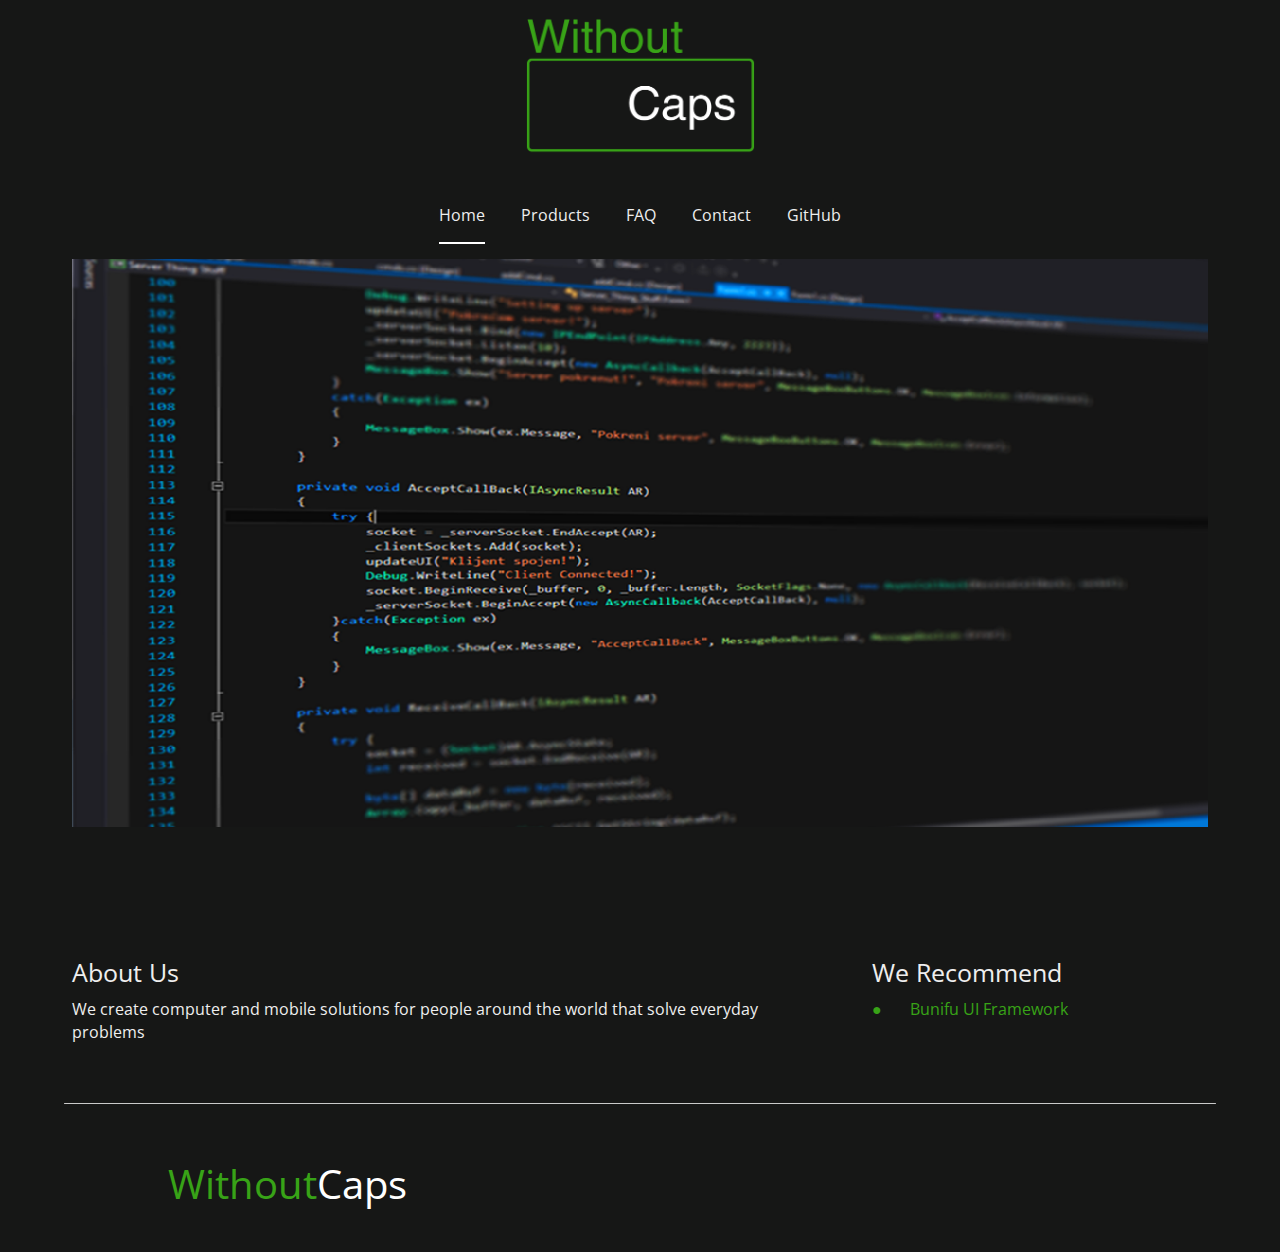
<file: index.html>
<!DOCTYPE html>
<html>

<head>
    <title>WithoutCaps</title>
    <meta charset="utf-8" />
    <meta name="viewport" content="user-scalable=no, initial-scale=1, maximum-scale=1, minimum-scale=1, width=device-width" />
    <link href="https://fonts.googleapis.com/css?family=Open+Sans+Condensed:300|Open+Sans:300" rel="stylesheet" />
    <link rel="stylesheet" type="text/css" href="style/foundation.min.css" />
    <link rel="stylesheet" type="text/css" href="style/style.css" />

    <meta name="description" content="We are - WithoutCaps and our main objective is to learn and share the fruits of our knowledge to solve everyday problems.">
    <meta name="keywords" content="WithoutCaps, Without Caps, Android, LimitlessUI, System monitor, Lessons scheduler, Download, rogramming">

    <link rel="apple-touch-icon" sizes="180x180" href="/res/apple-touch-icon.png">
    <link rel="icon" type="image/png" href="/res/favicon-32x32.png" sizes="32x32">
    <link rel="icon" type="image/png" href="/res/favicon-16x16.png" sizes="16x16">
    <link rel="manifest" href="/res/manifest.json">
    <link rel="mask-icon" href="/res/safari-pinned-tab.svg" color="#5bbad5">
    <link rel="shortcut icon" href="/res/favicon.ico">
    <meta name="msapplication-config" content="/res/browserconfig.xml">
    <meta name="theme-color" content="#ffffff">
</head>

<body location="Home">

    <div class="row header-logo-container">
        <img class="header-logo" alt="WithoutCaps-Logo" src="res/logo.png" />
    </div>
    <nav>
        <a href="javascript:void(0)" class="nav-link">Home</a>
        <a href="pages/products" class="nav-link">Products</a>
        <a href="pages/faq" class="nav-link">FAQ</a>
        <a href="pages/contact" class="nav-link">Contact</a>
        <a href="https://github.com/WithoutCaps" class="nav-link">GitHub</a>
    </nav>
    <div class="row">
        <div class="header-image">
            <!-- Image Slider -->
            <div id="jssor_1" style="position:relative;margin:0 auto;top:0px;left:0px;width:600px;height:300px;overflow:hidden;visibility:hidden;">
                <div data-u="slides" style="cursor:default;position:relative;top:0px;left:0px;width:600px;height:300px;overflow:hidden;">
                    <div>
                        <img data-u="image" alt="WithoutCaps-Code" src="res/header-image-1.png" />
                    </div>
                    <div>
                        <img data-u="image" alt="WithoutCaps-MaterialDesign" src="res/header-image-2.jpg" />
                    </div>

                </div>
            </div>
        </div>
    </div>
    <div class="row bottom">
        <div class="large-8 columns about-us">
            <h4>About Us</h4>
            <h6>We create computer and mobile solutions for people around the world that solve everyday problems</h6>
        </div>
        <div class="large-4 columns we-recommend">
            <h4>We Recommend</h4>
            <h6>
				&#9679 <a href="https://devtools.bunifu.co.ke/" target="_blank">&nbsp; Bunifu UI Framework</a>
				
			</h6>
        </div>
    </div>
    <hr class="seperator" noshade>
    <div class="row">
        <div class="footer">
            <h2 class="footer-logo">
				<span class="green">Without</span>Caps
			</h2>
        </div>
    </div>
    <script type="text/javascript" src="https://ajax.googleapis.com/ajax/libs/jquery/3.1.0/jquery.min.js"></script>
    <script type="text/javascript" src="js/jssor.min.js"></script>
    <script type="text/javascript" src="js/slider.js"></script>
    <script type="text/javascript">
        jssor_1_slider_init();

    </script>

    <!-- Underlines the currently active page -->
    <script>
        var link = $('.nav-link');
        link.each(function() {
            if ($("body").attr('location') == $(this).html()) {
                $(this).css("border-bottom", "2px solid white");
            }
        });

    </script>
    <script>
        (function(i, s, o, g, r, a, m) {
            i['GoogleAnalyticsObject'] = r;
            i[r] = i[r] || function() {
                (i[r].q = i[r].q || []).push(arguments)
            }, i[r].l = 1 * new Date();
            a = s.createElement(o), m = s.getElementsByTagName(o)[0];
            a.async = 1;
            a.src = g;
            m.parentNode.insertBefore(a, m)
        })(window, document, 'script', 'https://www.google-analytics.com/analytics.js', 'ga');
        ga('create', 'UA-83693924-1', 'auto');
        ga('send', 'pageview');

    </script>
</body>

</html>
</file>
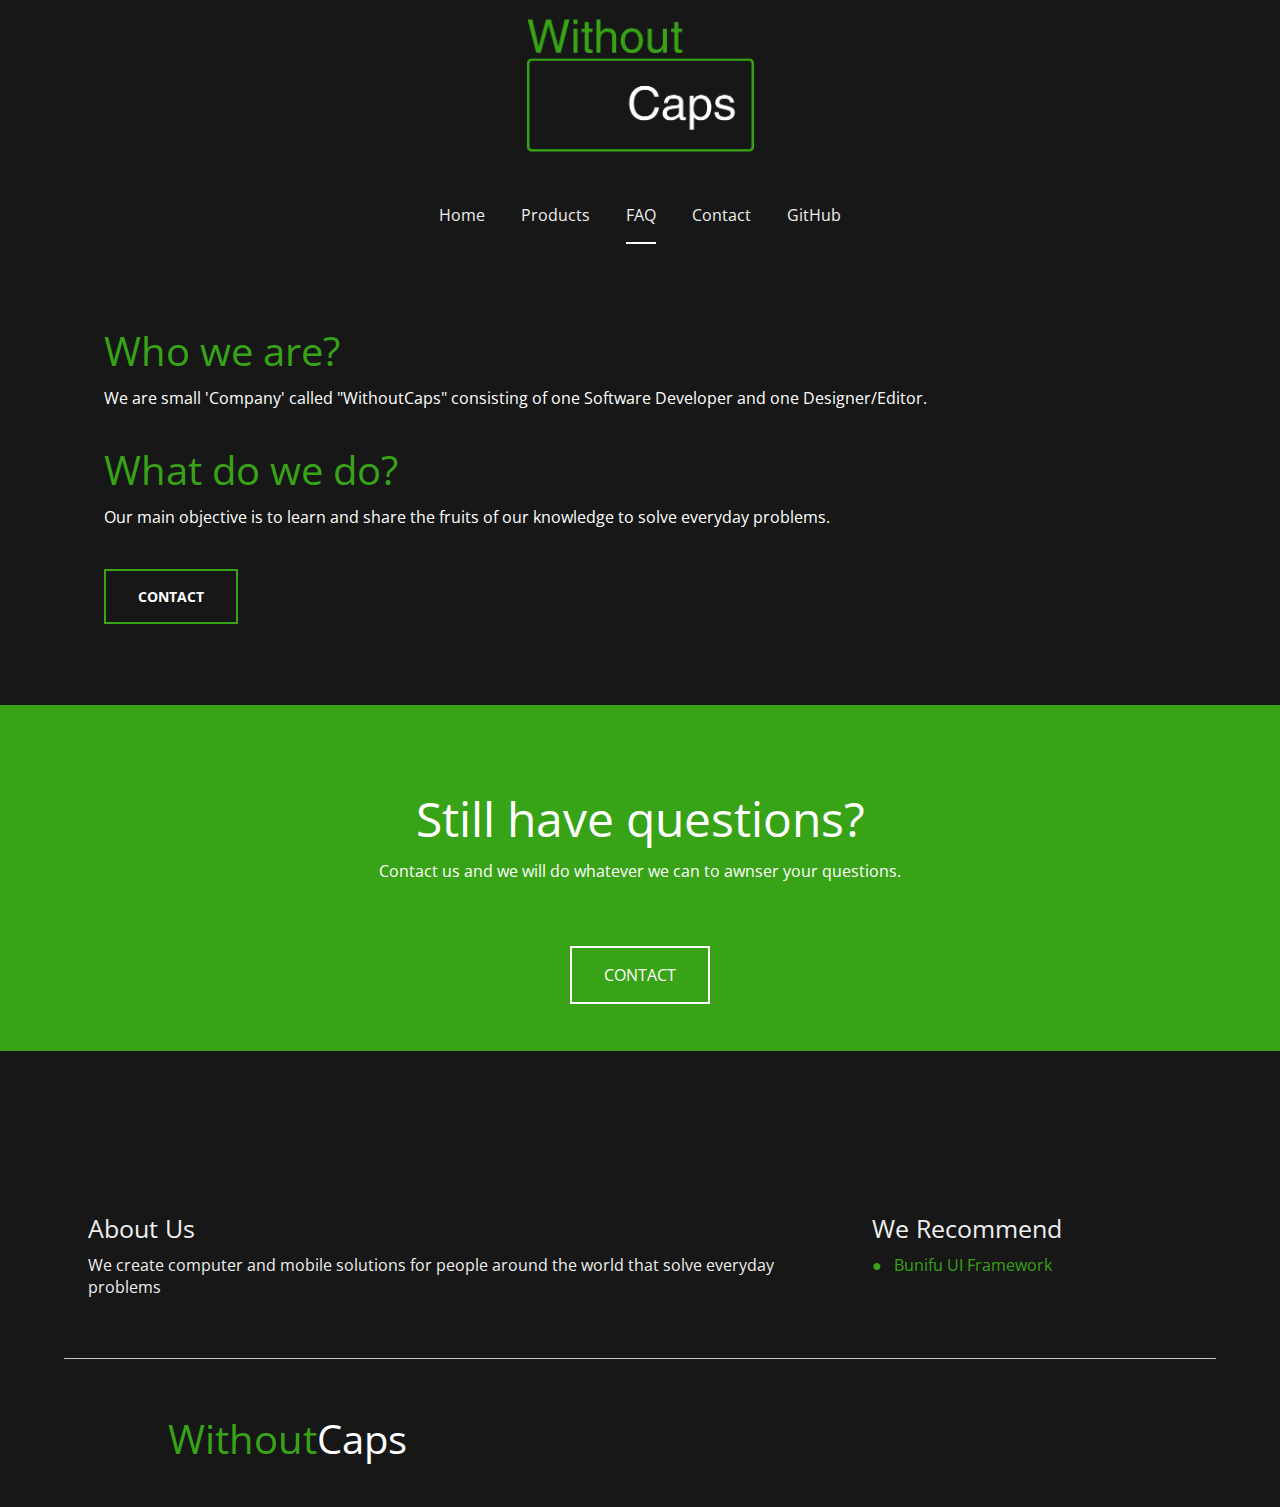
<file: pages/faq/index.html>
<!DOCTYPE html>
<html>

<head>
    <title>Without Caps - FAQ</title>
    <meta charset="utf-8" />
    <meta name="viewport" content="user-scalable=no, initial-scale=1, maximum-scale=1, minimum-scale=1, width=device-width" />
    <link href="https://fonts.googleapis.com/css?family=Open+Sans+Condensed:300|Open+Sans:300" rel="stylesheet">
    <link rel="stylesheet" type="text/css" href="../../style/foundation.min.css" />
    <link rel="stylesheet" type="text/css" href="style/style.css" />

    <meta name="description" content="We are small 'Company' called 'WithoutCaps' consisting of one Software Developer and one Designer/Editor.">
    <meta name="keywords" content="WithoutCaps, Without Caps, Android, LimitlessUI, Github, System monitor, Lessons scheduler, Download, TCP, Windows, Programming">

    <link rel="apple-touch-icon" sizes="180x180" href="../../res/apple-touch-icon.png">
    <link rel="icon" type="image/png" href="../../res/favicon-32x32.png" sizes="32x32">
    <link rel="icon" type="image/png" href="../../res/favicon-16x16.png" sizes="16x16">
    <link rel="manifest" href="../../res/manifest.json">
    <link rel="mask-icon" href="../../res/safari-pinned-tab.svg" color="#5bbad5">
    <link rel="shortcut icon" href="../../res/favicon.ico">
    <meta name="msapplication-config" content="../../res/browserconfig.xml">
    <meta name="theme-color" content="#ffffff">
</head>

<body location="FAQ">

    <div class="row header-logo-container">
        <img class="header-logo" alt="WithoutCaps-Logo" src="../../res/logo.png" />
    </div>
    <nav>
        <a href="../../" class="nav-link">Home</a>
        <a href="../products/" class="nav-link">Products</a>
        <a href="javascript:void(0)" class="nav-link">FAQ</a>
        <a href="../contact/" class="nav-link">Contact</a>
        <a href="https://github.com/WithoutCaps" class="nav-link">GitHub</a>
    </nav>
    <div class="description row">
        <h2>Who we are?</h2>
        <h6>We are small 'Company' called "WithoutCaps" consisting of one Software Developer and one Designer/Editor.</h6>
        <br/>
        <h2>What do we do?</h2>
        <h6>Our main objective is to learn and share the fruits of our knowledge to solve everyday problems.</h6>
        <br/>
        <br/>
        <a href="../contact/">CONTACT</a>
    </div>
    <div class="contact-container">
        <div class="contact-text">
            <h1>Still have questions?</h1>
            <h6>Contact us and we will do whatever we can to awnser your questions.</h6>
        </div>
        <a href="../contact/">CONTACT</a>
    </div>
    <div class="row bottom">
        <div class="large-8 columns about-us">
            <h4>About Us</h4>
            <h6>We create computer and mobile solutions for people around the world that solve everyday problems</h6>
        </div>
        <div class="large-4 columns we-recommend">
            <h4>We Recommend</h4>
            <h6>
				&#9679 <a href="https://devtools.bunifu.co.ke/" target="_blank">&nbsp; Bunifu UI Framework</a>
			</h6>
        </div>
    </div>
    <hr class="seperator" noshade>
    <div class="row">
        <div class="footer">
            <h2 class="footer-logo">
				<span class="green">Without</span>Caps
			</h2>
        </div>
    </div>
    <script type="text/javascript" src="https://ajax.googleapis.com/ajax/libs/jquery/3.1.0/jquery.min.js"></script>
    <!-- Underlines the currently active page -->
    <script>
        var link = $('.nav-link');
        link.each(function() {
            if ($("body").attr('location') == $(this).html()) {
                $(this).css("border-bottom", "2px solid white");
            }
        });

    </script>
    <script>
        (function(i, s, o, g, r, a, m) {
            i['GoogleAnalyticsObject'] = r;
            i[r] = i[r] || function() {
                (i[r].q = i[r].q || []).push(arguments)
            }, i[r].l = 1 * new Date();
            a = s.createElement(o), m = s.getElementsByTagName(o)[0];
            a.async = 1;
            a.src = g;
            m.parentNode.insertBefore(a, m)
        })(window, document, 'script', 'https://www.google-analytics.com/analytics.js', 'ga');
        ga('create', 'UA-83693924-1', 'auto');
        ga('send', 'pageview');

    </script>
</body>

</html>
</file>
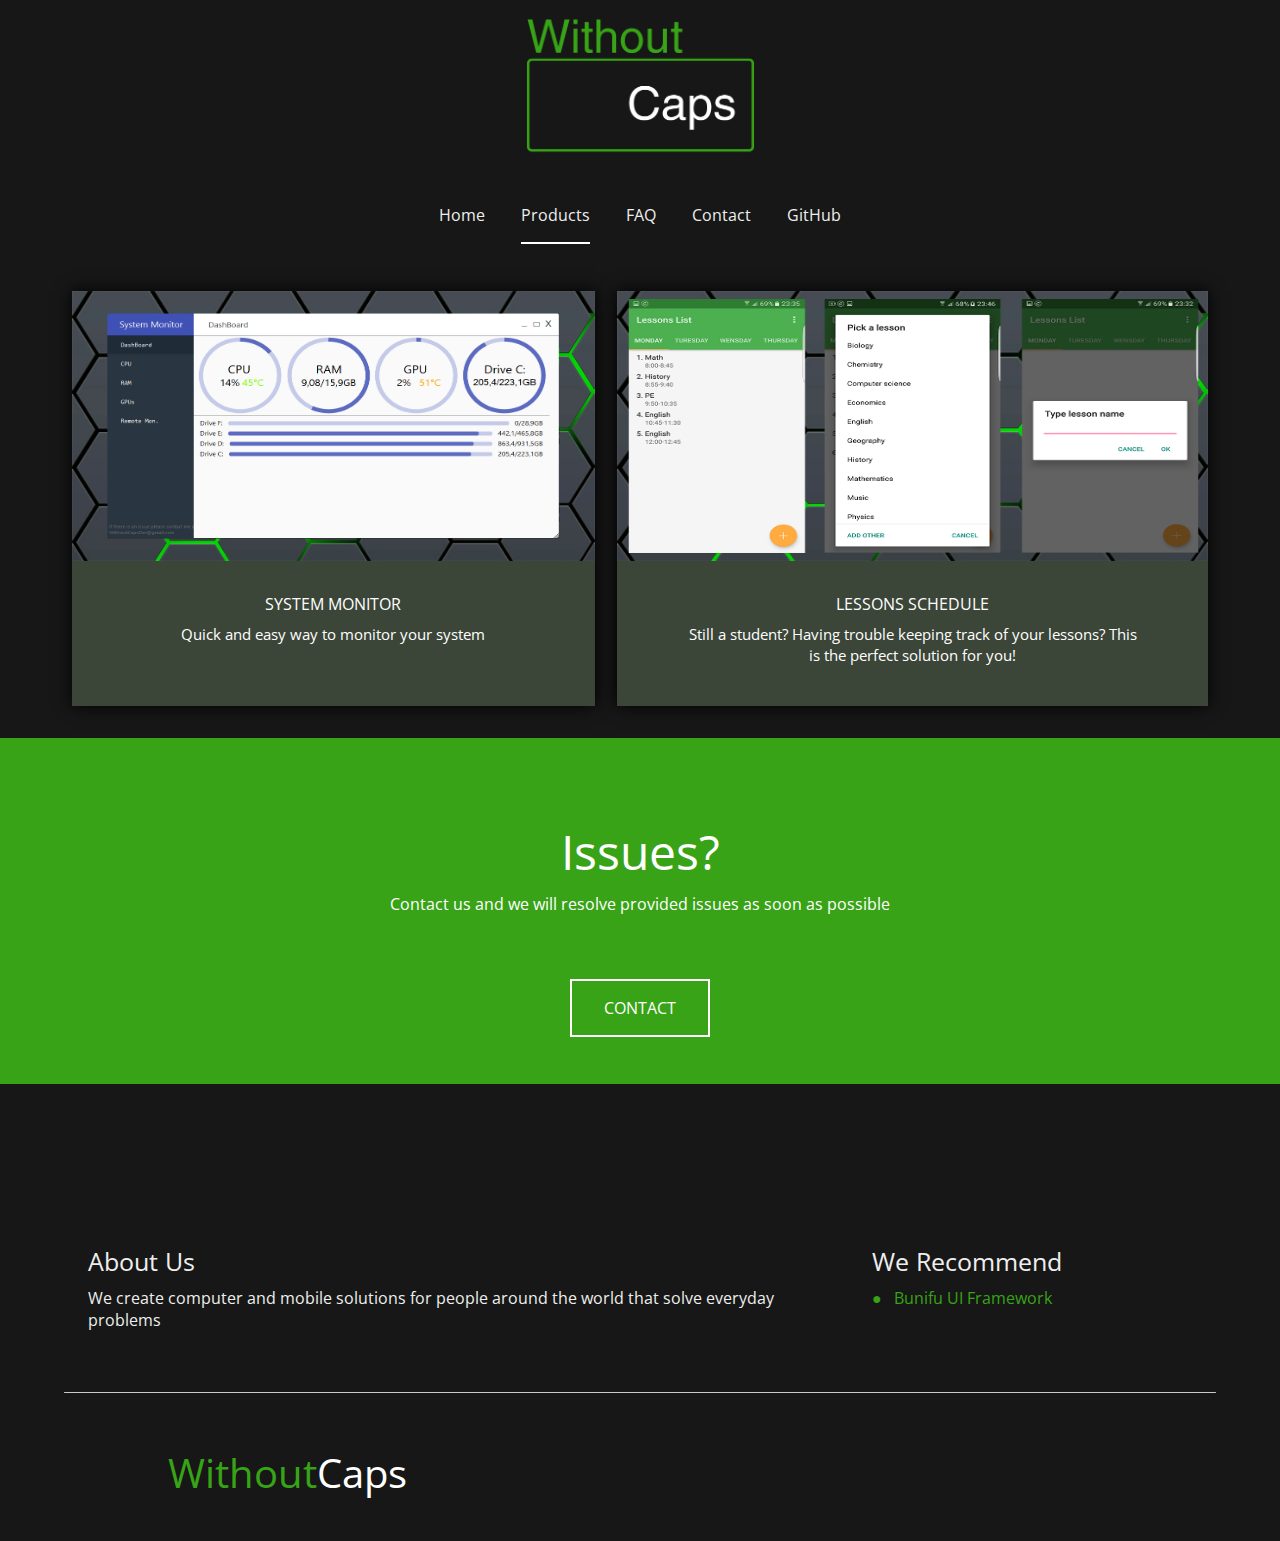
<file: pages/products/index.html>
<!DOCTYPE html>
<html>

<head>
    <title>Without Caps - Products</title>
    <meta charset="utf-8" />
    <meta name="description" content="Products of WithoutCaps - SystemMonitor, LessonsSchedule.">
    <meta name="keywords" content="WithoutCaps, Without Caps, Products, Android, LimitlessUI, Github, System monitor, Lessons scheduler, Download, TCP, Windows, Programming">
    <meta name="viewport" content="user-scalable=no, initial-scale=1, maximum-scale=1, minimum-scale=1, width=device-width" />
    <link href="https://fonts.googleapis.com/css?family=Open+Sans+Condensed:300|Open+Sans:300" rel="stylesheet">
    <link rel="stylesheet" type="text/css" href="../../style/foundation.min.css" />
    <link rel="stylesheet" type="text/css" href="style/style.css" />

    <link rel="apple-touch-icon" sizes="180x180" href="../../res/apple-touch-icon.png">
    <link rel="icon" type="image/png" href="../../res/favicon-32x32.png" sizes="32x32">
    <link rel="icon" type="image/png" href="../../res/favicon-16x16.png" sizes="16x16">
    <link rel="manifest" href="../../res/manifest.json">
    <link rel="mask-icon" href="../../res/safari-pinned-tab.svg" color="#5bbad5">
    <link rel="shortcut icon" href="../../res/favicon.ico">
    <meta name="msapplication-config" content="../../res/browserconfig.xml">
    <meta name="theme-color" content="#ffffff">
</head>

<body location="Products">

    <div class="row header-logo-container">
        <img class="header-logo" alt="WithoutCaps-Logo" src="../../res/logo.png" />
    </div>
    <nav>
        <a href="../../" class="nav-link">Home</a>
        <a href="../products/" class="nav-link">Products</a>
        <a href="../faq/" class="nav-link">FAQ</a>
        <a href="../contact/" class="nav-link">Contact</a>
        <a href="https://github.com/WithoutCaps" class="nav-link">GitHub</a>
    </nav>
    <div class="row">
        <div class="product-container">
            <div class="large-5 columns product" id="col-1">
                <a href="sys-mon/">
                    <div class="product-image"></div>
                    <div class="product-description">
                        <h5>SYSTEM MONITOR</h5>
                        <h6>Quick and easy way to monitor your system</h6>
                    </div>
                </a>
            </div>
            <div class="large-7 columns product data-equalizer-watch" id="col-2">
                <a href="lessons-sch/">
                    <div class="product-image"></div>
                    <div class="product-description">
                        <h5>LESSONS SCHEDULE</h5>
                        <h6>Still a student? Having trouble keeping track of your lessons? This is the perfect solution for you!</h6>
                    </div>
                </a>
            </div>
        </div>
    </div>
    <div class="contact-container">
        <div class="contact-text">
            <h1>Issues?</h1>
            <h6>Contact us and we will resolve provided issues as soon as possible</h6>
        </div>
        <a href="../contact/">CONTACT</a>
    </div>
    <div class="row bottom">
        <div class="large-8 columns about-us">
            <h4>About Us</h4>
            <h6>We create computer and mobile solutions for people around the world that solve everyday problems</h6>
        </div>
        <div class="large-4 columns we-recommend">
            <h4>We Recommend</h4>
            <h6>
				&#9679 <a href="https://devtools.bunifu.co.ke/" target="_blank">&nbsp; Bunifu UI Framework</a>
			</h6>
        </div>
    </div>
    <hr class="seperator" noshade>
    <div class="row">
        <div class="footer">
            <h2 class="footer-logo">
				<span class="green">Without</span>Caps
			</h2>
        </div>
    </div>
    <script type="text/javascript" src="https://ajax.googleapis.com/ajax/libs/jquery/3.1.0/jquery.min.js"></script>
    <script>
        // function to equalize the heights of the products
        function setEqualHeight() {
            var col_1 = $('#col-1');
            var col_2 = $('#col-2');
            var col_1_h = col_1.css('height');
            var col_2_h = col_2.css('height');
            if (col_1 > col_2) {
                col_2.css('height', col_1_h);
            } else {
                col_1.css('height', col_2_h);
            }
        }
        setEqualHeight();
        window.onresize = setEqualHeight;

    </script>
    <!-- Underlines the currently active page -->
    <script>
        var link = $('.nav-link');
        link.each(function() {
            if ($("body").attr('location') == $(this).html()) {
                $(this).css("border-bottom", "2px solid white");
            }
        });

    </script>
    <script>
        (function(i, s, o, g, r, a, m) {
            i['GoogleAnalyticsObject'] = r;
            i[r] = i[r] || function() {
                (i[r].q = i[r].q || []).push(arguments)
            }, i[r].l = 1 * new Date();
            a = s.createElement(o), m = s.getElementsByTagName(o)[0];
            a.async = 1;
            a.src = g;
            m.parentNode.insertBefore(a, m)
        })(window, document, 'script', 'https://www.google-analytics.com/analytics.js', 'ga');
        ga('create', 'UA-83693924-1', 'auto');
        ga('send', 'pageview');

    </script>
</body>

</html>
</file>
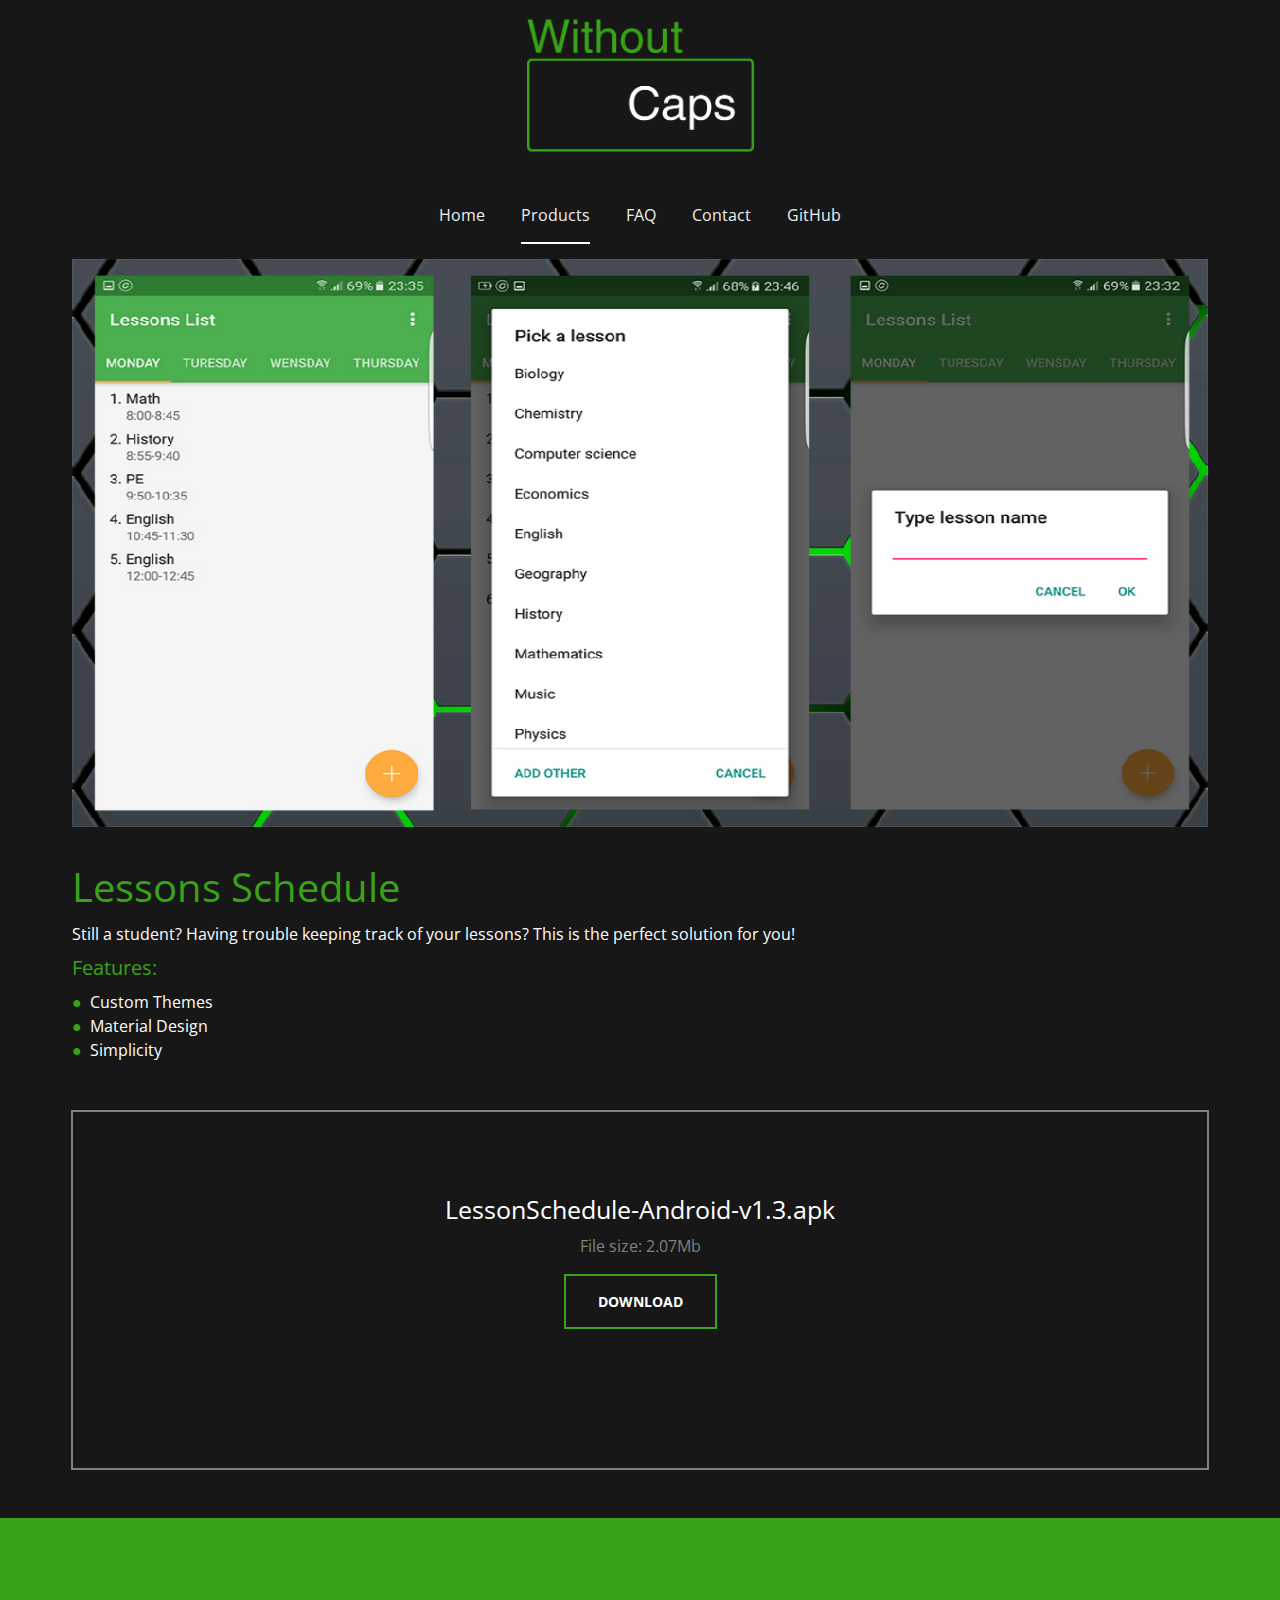
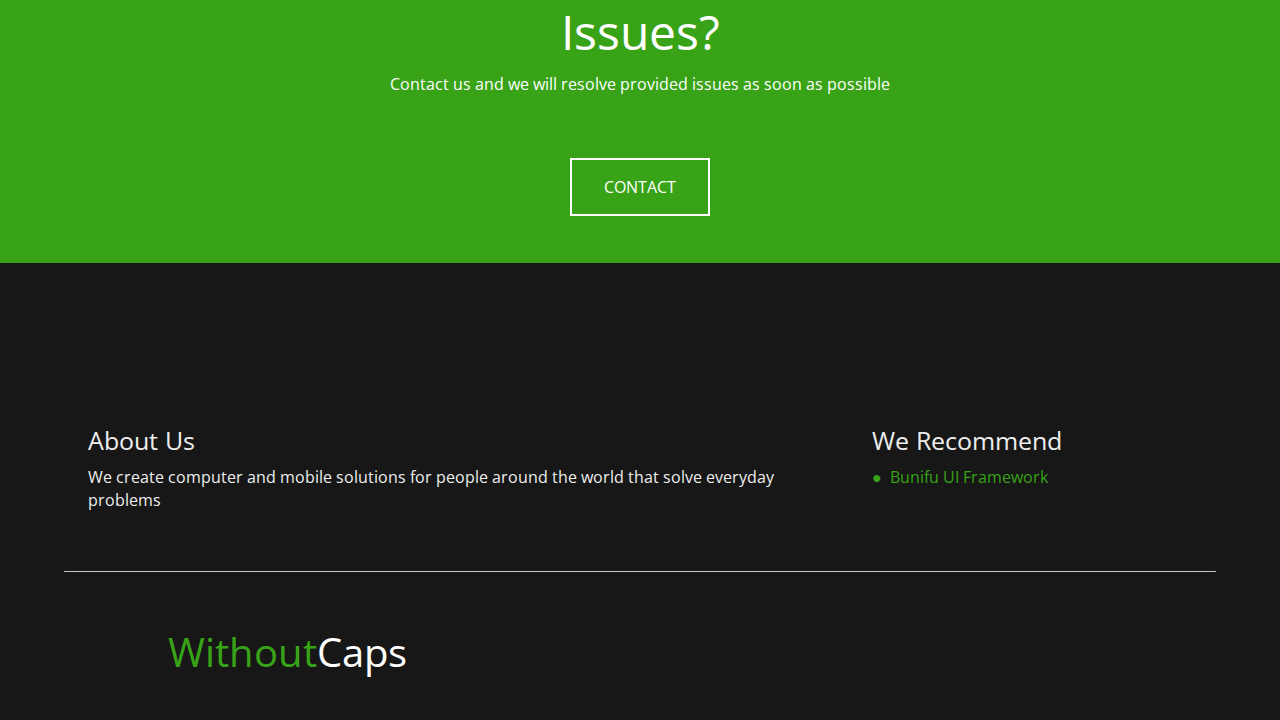
<file: pages/products/lessons-sch/index.html>
<!DOCTYPE html>
<html>

<head>
    <title>Without Caps - Lessons Schdule</title>
    <meta charset="utf-8" />
    <meta name="viewport" content="user-scalable=no, initial-scale=1, maximum-scale=1, minimum-scale=1, width=device-width" />
    <link href="https://fonts.googleapis.com/css?family=Open+Sans+Condensed:300|Open+Sans:300" rel="stylesheet">
    <link rel="stylesheet" type="text/css" href="../../../style/foundation.min.css" />
    <link rel="stylesheet" type="text/css" href="style/style.css" />

    <meta name="description" content="Still a student? Having trouble keeping track of your lessons? This is the perfect solution for you!">
    <meta name="keywords" content="Lessons Schdule, Android, WithoutCaps, Without Caps, LimitlessUI, Github, System monitor, Download, TCP, Windows, Programming">

    <link rel="apple-touch-icon" sizes="180x180" href="../../../res/apple-touch-icon.png">
    <link rel="icon" type="image/png" href="../../../res/favicon-32x32.png" sizes="32x32">
    <link rel="icon" type="image/png" href="../../../res/favicon-16x16.png" sizes="16x16">
    <link rel="manifest" href="../../../res/manifest.json">
    <link rel="mask-icon" href="../../../res/safari-pinned-tab.svg" color="#5bbad5">
    <link rel="shortcut icon" href="../../../res/favicon.ico">
    <meta name="msapplication-config" content="../../../res/browserconfig.xml">
    <meta name="theme-color" content="#ffffff">
</head>

<body location="Products">

    <div class="row header-logo-container">
        <img class="header-logo" alt="WithoutCaps-Logo" src="../../../res/logo.png" />
    </div>
    <nav>
        <a href="../../../" class="nav-link">Home</a>
        <a href="../" class="nav-link">Products</a>
        <a href="../../faq/" class="nav-link">FAQ</a>
        <a href="../../contact/" class="nav-link">Contact</a>
        <a href="https://github.com/WithoutCaps" class="nav-link">GitHub</a>
    </nav>
    <div class="row">
        <div class="header-image">
            <!-- Image Slider -->
            <div id="jssor_1" style="position:relative;margin:0 auto;top:0px;left:0px;width:600px;height:300px;overflow:hidden;visibility:hidden;">
                <div data-u="slides" style="cursor:default;position:relative;top:0px;left:0px;width:600px;height:300px;overflow:hidden;">
                    <div>
                        <img data-u="image" alt="LessonsSchedule-Picture-1" src="res/image-1.jpg" />
                    </div>
                    <div>
                        <img data-u="image" alt="LessonsSchedule-Picture-2" src="res/image-2.jpg" />
                    </div>
                </div>
            </div>
        </div>
    </div>
    <div class="description row">
        <h2>Lessons Schedule</h2>
        <h6>
			Still a student? Having trouble keeping track of your lessons? This is the perfect solution for you!
		</h6>
        <h5>Features:</h5>
        <li><span class="green">&#9679</span>&nbsp; Custom Themes</li>
        <li><span class="green">&#9679</span>&nbsp; Material Design</li>
        <li><span class="green">&#9679</span>&nbsp; Simplicity</li>
    </div>
    <div class="downloads row">
        <div class="large-12 columns">
            <div class="download">
                <h4>LessonSchedule-Android-v1.3.apk</h4>
                <h6>File size: 2.07Mb</h6>
                <br/>
                <a href="../files/LessonsSchedule-Android-v1.3.apk">DOWNLOAD</a>
            </div>
        </div>
    </div>
    <div class="contact-container">
        <div class="contact-text">
            <h1>Issues?</h1>
            <h6>Contact us and we will resolve provided issues as soon as possible</h6>
        </div>
        <a href="../../contact/">CONTACT</a>
    </div>
    <div class="row bottom">
        <div class="large-8 columns about-us">
            <h4>About Us</h4>
            <h6>We create computer and mobile solutions for people around the world that solve everyday problems</h6>
        </div>
        <div class="large-4 columns we-recommend">
            <h4>We Recommend</h4>
            <h6>
				&#9679<a href="https://devtools.bunifu.co.ke/" target="_blank">&nbsp; Bunifu UI Framework</a>
			</h6>
        </div>
    </div>
    <hr class="seperator" noshade>
    <div class="row">
        <div class="footer">
            <h2 class="footer-logo">
				<span class="green">Without</span>Caps
			</h2>
        </div>
    </div>
    <script type="text/javascript" src="../../../js/jssor.min.js"></script>
    <script type="text/javascript" src="../../../js/slider.js"></script>
    <script type="text/javascript">
        jssor_1_slider_init();

    </script>
    <script type="text/javascript" src="https://ajax.googleapis.com/ajax/libs/jquery/3.1.0/jquery.min.js"></script>
    <!-- Underlines the currently active page -->
    <script>
        var link = $('.nav-link');
        link.each(function() {
            if ($("body").attr('location') == $(this).html()) {
                $(this).css("border-bottom", "2px solid white");
            }
        });

    </script>
    <script>
        (function(i, s, o, g, r, a, m) {
            i['GoogleAnalyticsObject'] = r;
            i[r] = i[r] || function() {
                (i[r].q = i[r].q || []).push(arguments)
            }, i[r].l = 1 * new Date();
            a = s.createElement(o), m = s.getElementsByTagName(o)[0];
            a.async = 1;
            a.src = g;
            m.parentNode.insertBefore(a, m)
        })(window, document, 'script', 'https://www.google-analytics.com/analytics.js', 'ga');
        ga('create', 'UA-83693924-1', 'auto');
        ga('send', 'pageview');

    </script>
</body>

</html>
</file>
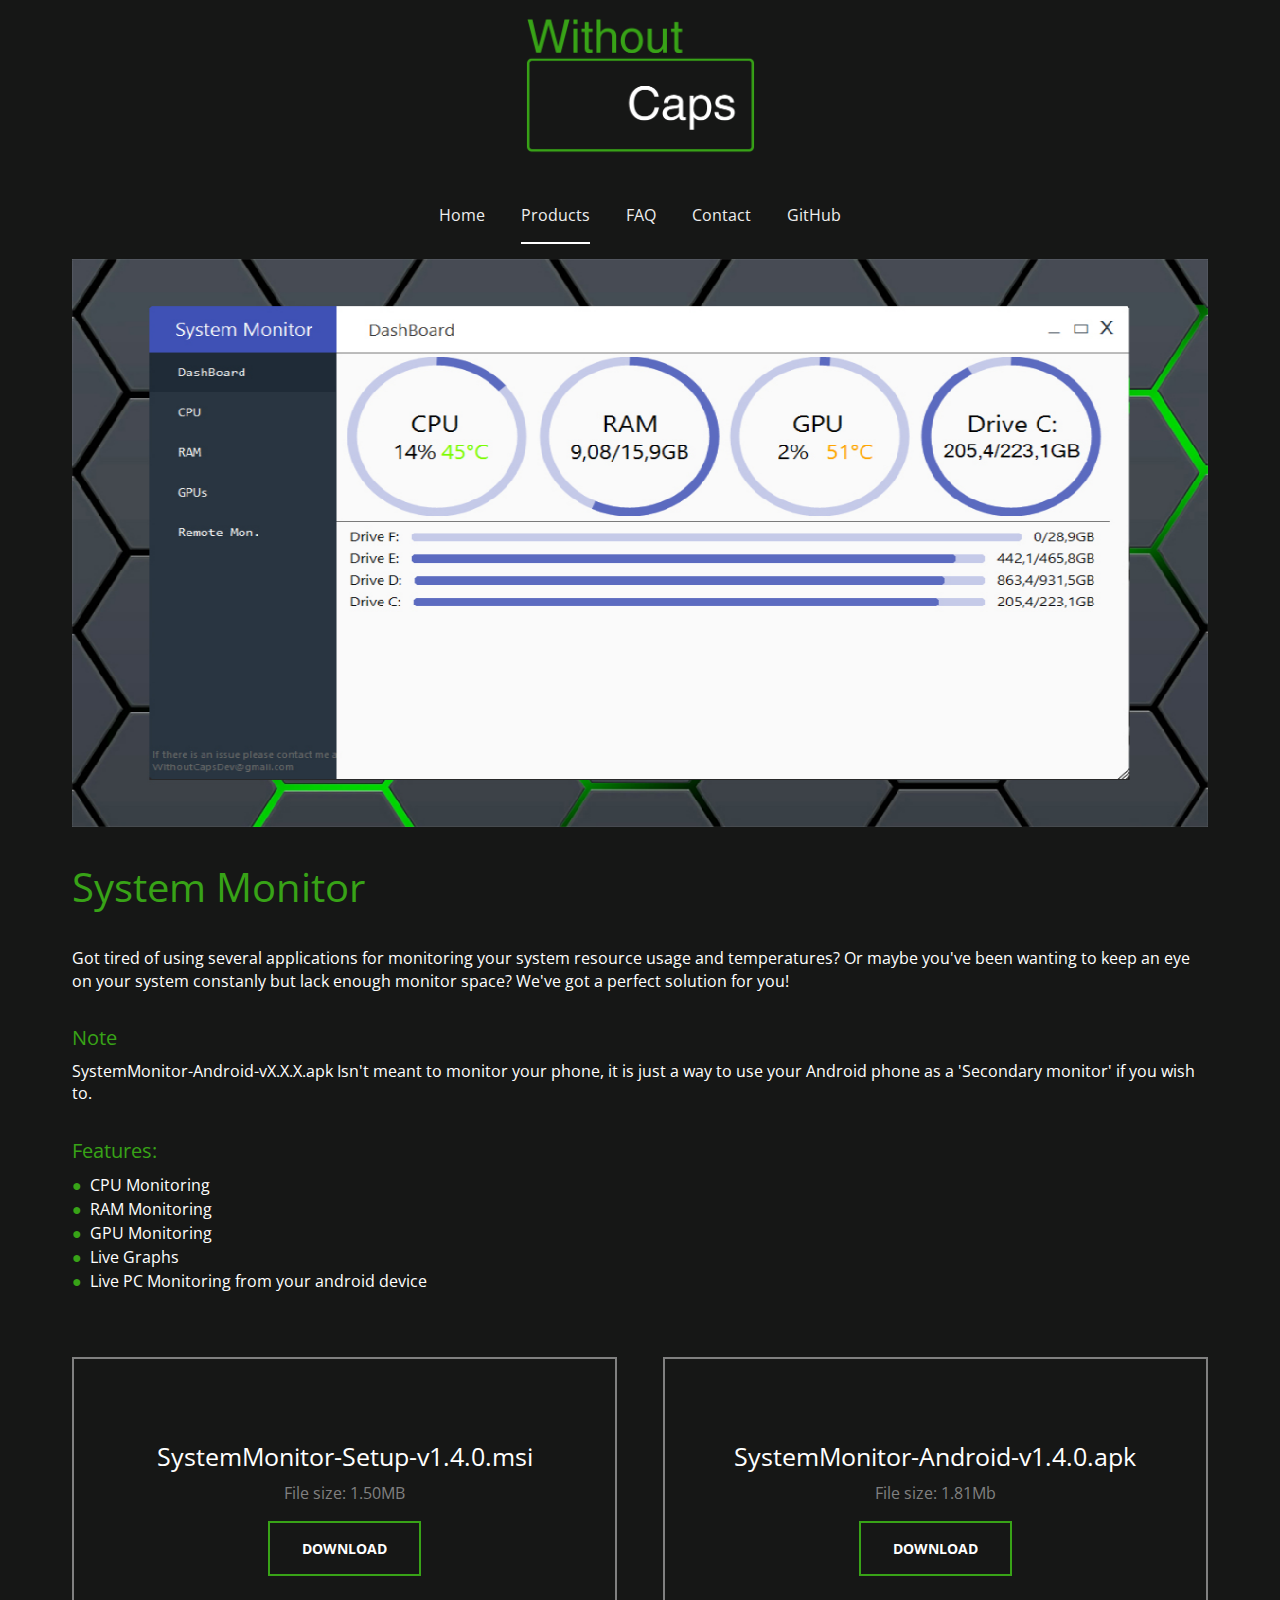
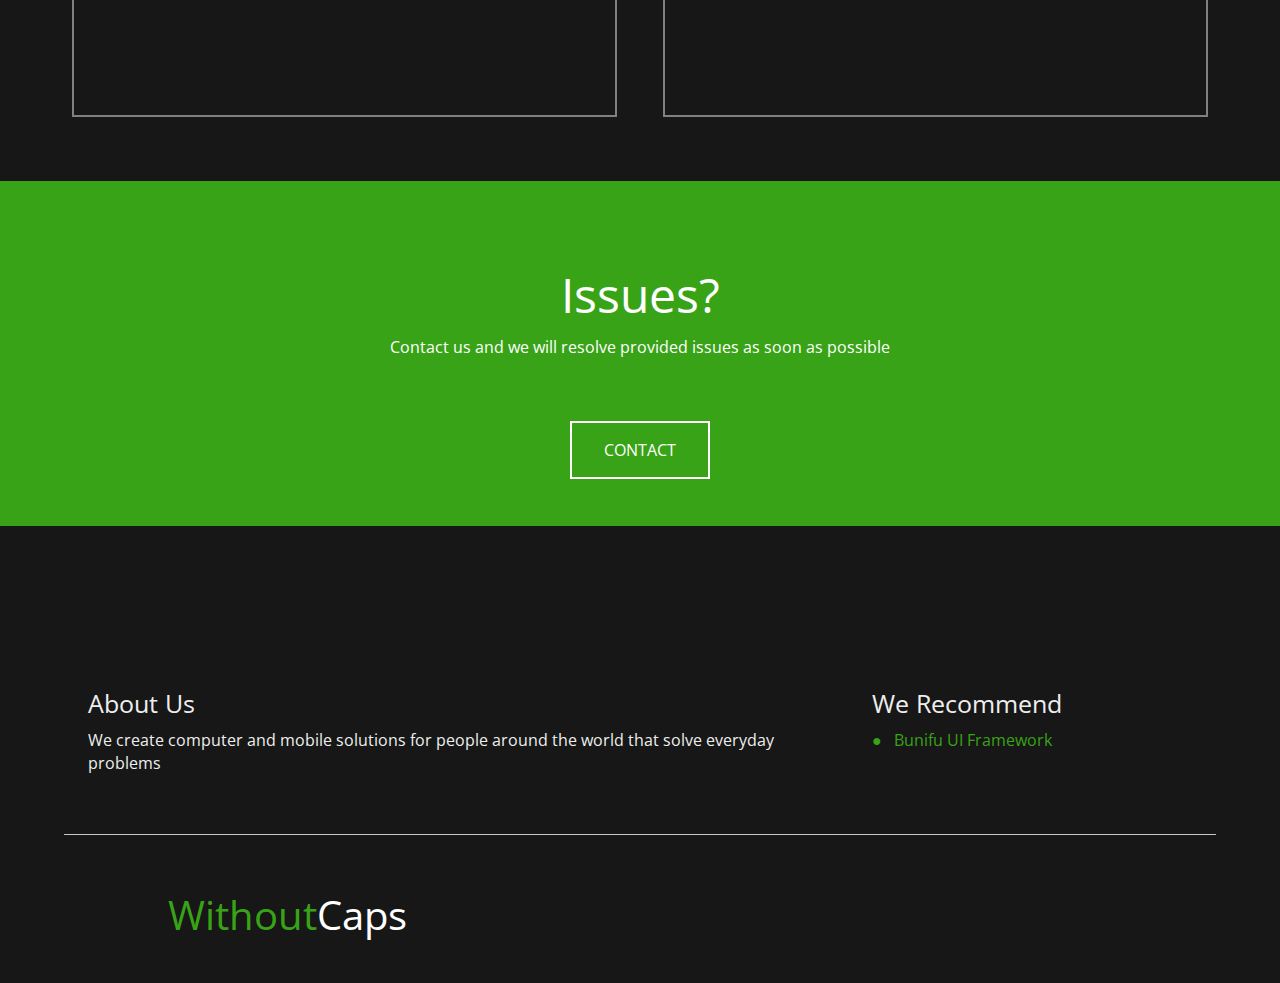
<file: pages/products/sys-mon/index.html>
<!DOCTYPE html>
<html>

<head>
    <title>Without Caps - System Monitor</title>
    <meta charset="utf-8" />
    <meta name="viewport" content="user-scalable=no, initial-scale=1, maximum-scale=1, minimum-scale=1, width=device-width" />
    <link href="https://fonts.googleapis.com/css?family=Open+Sans+Condensed:300|Open+Sans:300" rel="stylesheet">
    <link rel="stylesheet" type="text/css" href="../../../style/foundation.min.css" />
    <link rel="stylesheet" type="text/css" href="style/style.css" />

    <link rel="apple-touch-icon" sizes="180x180" href="../../../res/apple-touch-icon.png">
    <link rel="icon" type="image/png" href="../../../res/favicon-32x32.png" sizes="32x32">
    <link rel="icon" type="image/png" href="../../../res/favicon-16x16.png" sizes="16x16">
    <link rel="manifest" href="../../../res/manifest.json">
    <link rel="mask-icon" href="../../../res/safari-pinned-tab.svg" color="#5bbad5">
    <link rel="shortcut icon" href="../../../res/favicon.ico">
    <meta name="msapplication-config" content="../../../res/browserconfig.xml">
    <meta name="theme-color" content="#ffffff">

    <meta name="description" content="Got tired of using several applications for monitoring your system resource usage and temperatures? Or maybe you've been wanting to keep an eye on your system constanly but lack enough monitor space? We've got a perfect solution for you!">
    <meta name="keywords" content="System monitor, Remote monitoring, WithoutCaps, Without Caps, Android, LimitlessUI, Github, Lessons scheduler, Download, TCP, Windows, Programming">
</head>

<body location="Products">

    <div class="row header-logo-container">
        <img class="header-logo" alt="WithoutCaps-Logo" src="../../../res/logo.png" />
    </div>
    <nav>
        <a href="../../../" class="nav-link">Home</a>
        <a href="../" class="nav-link">Products</a>
        <a href="../../faq/" class="nav-link">FAQ</a>
        <a href="../../contact/" class="nav-link">Contact</a>
        <a href="https://github.com/WithoutCaps" class="nav-link">GitHub</a>
    </nav>
    <div class="row">
        <div class="header-image">
            <!-- Image Slider -->
            <div id="jssor_1" style="position:relative;margin:0 auto;top:0px;left:0px;width:600px;height:300px;overflow:hidden;visibility:hidden;">
                <div data-u="slides" style="cursor:default;position:relative;top:0px;left:0px;width:600px;height:300px;overflow:hidden;">
                    <div>
                        <img data-u="image" alt="SystemMonitor-Picture-1" src="res/image-1.jpg" />
                    </div>
                    <div>
                        <img data-u="image" alt="SystemMonitor-Picture-2" src="res/image-2.jpg" />
                    </div>
                    <div>
                        <img data-u="image" alt="SystemMonitor-Picture-3" src="res/image-3.jpg" />
                    </div>
                    <div>
                        <img data-u="image" alt="SystemMonitor-Picture-4" src="res/image-4.jpg" />
                    </div>
                    <div>
                        <img data-u="image" alt="SystemMonitor-Picture-5" src="res/image-5.jpg" />
                    </div>
                </div>
            </div>
        </div>
    </div>
    <div class="description row">
        <h2>System Monitor</h2>
        <br>
        <h6>
			Got tired of using several applications for monitoring your system resource usage and temperatures? Or maybe you've been
			wanting to keep an eye on your system constanly but lack enough monitor space? We've got a perfect solution for you!
		</h6>
        <br>
        <h5>Note</h5>
        <h6>
			SystemMonitor-Android-vX.X.X.apk Isn't meant to monitor your phone, it is just a way to use your Android phone as a 'Secondary
			monitor' if you wish to.
		</h6>
        <br>
        <h5>Features:</h5>
        <li><span class="green">&#9679</span>&nbsp; CPU Monitoring</li>
        <li><span class="green">&#9679</span>&nbsp; RAM Monitoring</li>
        <li><span class="green">&#9679</span>&nbsp; GPU Monitoring</li>
        <li><span class="green">&#9679</span>&nbsp; Live Graphs</li>
        <li><span class="green">&#9679</span>&nbsp; Live PC Monitoring from your android device</li>
    </div>
    <div class="downloads row">
        <div class="large-6 columns download">
            <h4>SystemMonitor-Setup-v1.4.0.msi</h4>
            <h6>File size: 1.50MB</h6>
            <br/>
            <a href="../files/SystemMonitor-Setup-v1.4.0.msi">DOWNLOAD</a>
        </div>
        <div class="large-6 columns download">
            <h4>SystemMonitor-Android-v1.4.0.apk</h4>
            <h6>File size: 1.81Mb</h6>
            <br/>
            <a href="../files/SystemMonitor-Android-v1.4.0.apk">DOWNLOAD</a>
        </div>
    </div>
    <div class="contact-container">
        <div class="contact-text">
            <h1>Issues?</h1>
            <h6>Contact us and we will resolve provided issues as soon as possible</h6>
        </div>
        <a href="../../contact/">CONTACT</a>
    </div>
    <div class="row bottom">
        <div class="large-8 columns about-us">
            <h4>About Us</h4>
            <h6>We create computer and mobile solutions for people around the world that solve everyday problems</h6>
        </div>
        <div class="large-4 columns we-recommend">
            <h4>We Recommend</h4>
            <h6>
				&#9679 <a href="https://devtools.bunifu.co.ke/" target="_blank">&nbsp; Bunifu UI Framework</a>
			</h6>
        </div>
    </div>
    <hr class="seperator" noshade>
    <div class="row">
        <div class="footer">
            <h2 class="footer-logo">
				<span class="green">Without</span>Caps
			</h2>
        </div>
    </div>
    <script type="text/javascript" src="../../../js/jssor.min.js"></script>
    <script type="text/javascript" src="../../../js/slider.js"></script>
    <script type="text/javascript">
        jssor_1_slider_init();

    </script>
    <script type="text/javascript" src="https://ajax.googleapis.com/ajax/libs/jquery/3.1.0/jquery.min.js"></script>
    <!-- Underlines the currently active page -->
    <script>
        var link = $('.nav-link');
        link.each(function() {
            if ($("body").attr('location') == $(this).html()) {
                $(this).css("border-bottom", "2px solid white");
            }
        });

    </script>
    <script>
        (function(i, s, o, g, r, a, m) {
            i['GoogleAnalyticsObject'] = r;
            i[r] = i[r] || function() {
                (i[r].q = i[r].q || []).push(arguments)
            }, i[r].l = 1 * new Date();
            a = s.createElement(o), m = s.getElementsByTagName(o)[0];
            a.async = 1;
            a.src = g;
            m.parentNode.insertBefore(a, m)
        })(window, document, 'script', 'https://www.google-analytics.com/analytics.js', 'ga');
        ga('create', 'UA-83693924-1', 'auto');
        ga('send', 'pageview');

    </script>
</body>

</html>
</file>
<file: style/style.css>
.green {
  color: #38A317; }

body {
  max-width: 1366px;
  min-width: 480px;
  margin-left: auto;
  margin-right: auto;
  font-family: 'Open Sans', sans-serif;
  background: #161716; }

h1,
h2,
h3,
h4,
h5,
h6 {
  font-family: 'Open Sans', sans-serif; }

.header-logo-container {
  padding: 1rem;
  text-align: center; }
  .header-logo-container .header-logo {
    width: 20%; }

nav {
  text-align: center;
  padding: 2rem; }
  nav a {
    margin: 0 1rem;
    padding: 1rem 0;
    font-size: 1rem;
    color: #EEEEEE;
    border-bottom: 3px solid #161716;
    transition: 0.3s ease; }
  nav a:hover {
    color: #EEEEEE;
    border-bottom: 3px solid #EEEEEE; }

.header-image {
  margin: 0 2rem;
  overflow: hidden; }

.about-us,
.we-recommend {
  padding: 4rem;
  padding-top: 10rem;
  color: #EEEEEE; }

.we-recommend h6 {
  color: #38A317; }
.we-recommend a {
  margin: 1rem;
  color: #38A317;
  transition: 0.3s; }
.we-recommend a:hover {
  color: #EEEEEE; }

.seperator {
  width: 80%;
  color: #EEEEEE;
  border-radius: 5px; }

.footer {
  padding: 2rem 8rem; }
  .footer .footer-logo {
    font-family: 'Open Sans Condensed', sans-serif;
    color: white; }

@media screen and (max-width: 1280px) {
  .about-us,
  .we-recommend {
    padding: 2rem;
    padding-top: 8rem; }

  .seperator {
    width: 90%; } }
@media screen and (max-width: 980px) {
  .header-image {
    height: 40%; }

  .about-us,
  .we-recommend {
    padding: 4rem 5rem;
    padding-top: 5rem;
    padding-bottom: 0rem; }

  .seperator {
    width: 85%; }

  .footer {
    padding: 2rem 8rem; } }
@media screen and (max-width: 768px) {
  .seperator {
    width: 80%; }

  .footer {
    padding: 2rem 8rem; } }
@media screen and (max-width: 480px) {
  .seperator {
    width: 70%; }

  .footer {
    padding: 0 8rem; }
    .footer h3 {
      font-size: 1.5rem; }

  .header-logo-container .header-logo {
    width: 40%; } }

/*# sourceMappingURL=style.css.map */
</file>
<file: pages/faq/style/style.css>
.green{color:#38A317}body{max-width:1366px;min-width:480px;margin-left:auto;margin-right:auto;font-family:'Open Sans', sans-serif;background:#161716}h1,h2,h3,h4,h5,h6{font-family:'Open Sans', sans-serif}.header-logo-container{padding:1rem;text-align:center}.header-logo-container .header-logo{width:20%}nav{text-align:center;padding:2rem}nav a{margin:0 1rem;padding:1rem 0;font-size:1rem;color:#eee;border-bottom:3px solid #161716;transition:0.3s ease}nav a:hover{color:#eee;border-bottom:3px solid #eee}.header-image{margin:0 2rem;overflow:hidden}.about-us,.we-recommend{padding:4rem;padding-top:10rem;color:#eee}.we-recommend h6{color:#38A317}.we-recommend h6 a{color:#38A317;transition:0.3s}.we-recommend h6 a:hover{color:#eee}.seperator{width:80%;color:#eee;border-radius:5px}.footer{padding:2rem 8rem}.footer .footer-logo{font-family:'Open Sans Condensed', sans-serif;color:white}@media screen and (max-width: 1280px){.about-us,.we-recommend{padding:2rem;padding-top:8rem}.seperator{width:90%}}@media screen and (max-width: 980px){.header-image{height:40%}.about-us,.we-recommend{padding:4rem 5rem;padding-top:5rem;padding-bottom:0rem}.seperator{width:85%}.footer{padding:2rem 8rem}}@media screen and (max-width: 768px){.seperator{width:80%}.footer{padding:2rem 8rem}}@media screen and (max-width: 480px){.seperator{width:70%}.footer{padding:0 8rem}.footer h3{font-size:1.5rem}.header-logo-container .header-logo{width:40%}}body{min-width:480px;max-width:1920px}.product-container{margin:2rem}.product{overflow:hidden;padding:0;text-align:center;box-shadow:0 0 1rem black;background-color:#3B4538;transition:0.3s}.product a{color:white}.product a .product-image{height:30vh;background:url("../res/lesson-sch-bg.jpg");background-size:100% 100%;background-repeat:no-repeat}.product a .product-description{padding:2rem 4rem}.product a .product-description h5{font-size:1rem}.product a .product-description h6{font-size:0.95rem}.product:nth-child(1){width:46%}.product:nth-child(1) .product-image{background:url("../res/sys-mon-bg.jpg");background-size:100% 100%}.product:nth-child(2){width:52%}.product:hover{background-color:#38A317}.contact-container{margin:2rem 0;padding:4rem 0;text-align:center;color:white;background:#38A317}.contact-container .contact-text{margin:1rem;margin-bottom:5rem}.contact-container .contact-text h1{font-family:'Open Sans Condensed', sans-serif}.contact-container a{padding:1rem 2rem;border:2px solid white;color:white;transition:0.3s}.contact-container a:hover{border:2px solid black}.about-us{padding-left:3rem}@media screen and (width: 1366px){.product a .product-image{height:40vh}.about-us{padding-left:4rem}}@media screen and (max-width: 980px){.product-container{margin:2rem}.product a .product-image{height:18.75vh}.product a .product-description{padding:1rem}.product:nth-child(2) .product-description{padding:0.5rem}}@media screen and (max-width: 768px){.product a .product-description{padding:0.5rem}.product a .product-description h6{font-size:0.8rem}.contact-container{padding:3rem}.contact-container .contact-text{margin:0;margin-bottom:2rem}}@media screen and (max-width: 480px){.product{background-color:#3B4538}.product a .product-image{height:17vh}.contact-container{padding:2rem}.contact-container .contact-text{margin:0;margin-bottom:1rem}.contact-container a{padding:0.5rem 1rem;border:2px solid white;color:white;transition:0.3s}}@media screen and (max-width: 480px){.product{width:100%}}.description{padding:2rem;color:white;line-height:1.5rem}.description h2{font-family:'Open Sans Condensed', sans-serif;color:#38A317}.description h5{color:#38A317}.description li{list-style-type:none}.downloads{padding:2rem;text-align:center;color:white}.downloads .download{padding:5rem 1rem;border:2px solid gray}.downloads .download h6{color:grey}.downloads .download a{padding:1rem 2rem;color:white;border:2px solid #38A317;font-size:0.9rem;font-weight:bold;transition:0.3s}.downloads .download a:hover{background:#38A317}.downloads .download:nth-child(1){width:48%}.downloads .download:nth-child(2){width:48%}@media screen and (max-width: 1366px){.download{height:40vh}}@media screen and (max-width: 980px){.downloads .download{height:20vh}}@media screen and (max-width: 800px){.download h4{font-size:1.25rem}}@media screen and (max-width: 768px){.downloads .download{padding:2.5rem 1rem}.downloads .download:nth-child(2){padding:2.5rem 0}}@media screen and (max-width: 480px){.downloads .download{height:35vh}}.description{padding:4rem}.description a{padding:1rem 2rem;color:white;border:2px solid #38A317;font-size:0.9rem;font-weight:bold;transition:0.3s}.description a:hover{background:#38A317}
</file>
<file: pages/products/style/style.css>
.green{color:#38A317}body{max-width:1366px;min-width:480px;margin-left:auto;margin-right:auto;font-family:'Open Sans', sans-serif;background:#161716}h1,h2,h3,h4,h5,h6{font-family:'Open Sans', sans-serif}.header-logo-container{padding:1rem;text-align:center}.header-logo-container .header-logo{width:20%}nav{text-align:center;padding:2rem}nav a{margin:0 1rem;padding:1rem 0;font-size:1rem;color:#eee;border-bottom:3px solid #161716;transition:0.3s ease}nav a:hover{color:#eee;border-bottom:3px solid #eee}.header-image{margin:0 2rem;overflow:hidden}.about-us,.we-recommend{padding:4rem;padding-top:10rem;color:#eee}.we-recommend h6{color:#38A317}.we-recommend h6 a{color:#38A317;transition:0.3s}.we-recommend h6 a:hover{color:#eee}.seperator{width:80%;color:#eee;border-radius:5px}.footer{padding:2rem 8rem}.footer .footer-logo{font-family:'Open Sans Condensed', sans-serif;color:white}@media screen and (max-width: 1280px){.about-us,.we-recommend{padding:2rem;padding-top:8rem}.seperator{width:90%}}@media screen and (max-width: 980px){.header-image{height:40%}.about-us,.we-recommend{padding:4rem 5rem;padding-top:5rem;padding-bottom:0rem}.seperator{width:85%}.footer{padding:2rem 8rem}}@media screen and (max-width: 768px){.seperator{width:80%}.footer{padding:2rem 8rem}}@media screen and (max-width: 480px){.seperator{width:70%}.footer{padding:0 8rem}.footer h3{font-size:1.5rem}.header-logo-container .header-logo{width:40%}}body{min-width:480px;max-width:1920px}.product-container{margin:2rem}.product{overflow:hidden;padding:0;text-align:center;box-shadow:0 0 1rem black;background-color:#3B4538;transition:0.3s}.product a{color:white}.product a .product-image{height:30vh;background:url("../res/lesson-sch-bg.jpg");background-size:100% 100%;background-repeat:no-repeat}.product a .product-description{padding:2rem 4rem}.product a .product-description h5{font-size:1rem}.product a .product-description h6{font-size:0.95rem}.product:nth-child(1){width:46%}.product:nth-child(1) .product-image{background:url("../res/sys-mon-bg.jpg");background-size:100% 100%}.product:nth-child(2){width:52%}.product:hover{background-color:#38A317}.contact-container{margin:2rem 0;padding:4rem 0;text-align:center;color:white;background:#38A317}.contact-container .contact-text{margin:1rem;margin-bottom:5rem}.contact-container .contact-text h1{font-family:'Open Sans Condensed', sans-serif}.contact-container a{padding:1rem 2rem;border:2px solid white;color:white;transition:0.3s}.contact-container a:hover{border:2px solid black}.about-us{padding-left:3rem}@media screen and (width: 1366px){.product a .product-image{height:40vh}.about-us{padding-left:4rem}}@media screen and (max-width: 980px){.product-container{margin:2rem}.product a .product-image{height:18.75vh}.product a .product-description{padding:1rem}.product:nth-child(2) .product-description{padding:0.5rem}}@media screen and (max-width: 768px){.product a .product-description{padding:0.5rem}.product a .product-description h6{font-size:0.8rem}.contact-container{padding:3rem}.contact-container .contact-text{margin:0;margin-bottom:2rem}}@media screen and (max-width: 480px){.product{background-color:#3B4538}.product a .product-image{height:17vh}.contact-container{padding:2rem}.contact-container .contact-text{margin:0;margin-bottom:1rem}.contact-container a{padding:0.5rem 1rem;border:2px solid white;color:white;transition:0.3s}}@media screen and (max-width: 480px){.product{width:100%}}
</file>
<file: pages/products/lessons-sch/style/style.css>
.green{color:#38A317}body{max-width:1366px;min-width:480px;margin-left:auto;margin-right:auto;font-family:'Open Sans', sans-serif;background:#161716}h1,h2,h3,h4,h5,h6{font-family:'Open Sans', sans-serif}.header-logo-container{padding:1rem;text-align:center}.header-logo-container .header-logo{width:20%}nav{text-align:center;padding:2rem}nav a{margin:0 1rem;padding:1rem 0;font-size:1rem;color:#eee;border-bottom:3px solid #161716;transition:0.3s ease}nav a:hover{color:#eee;border-bottom:3px solid #eee}.header-image{margin:0 2rem;overflow:hidden}.about-us,.we-recommend{padding:4rem;padding-top:10rem;color:#eee}.we-recommend h6{color:#38A317}.we-recommend h6 a{color:#38A317;transition:0.3s}.we-recommend h6 a:hover{color:#eee}.seperator{width:80%;color:#eee;border-radius:5px}.footer{padding:2rem 8rem}.footer .footer-logo{font-family:'Open Sans Condensed', sans-serif;color:white}@media screen and (max-width: 1280px){.about-us,.we-recommend{padding:2rem;padding-top:8rem}.seperator{width:90%}}@media screen and (max-width: 980px){.header-image{height:40%}.about-us,.we-recommend{padding:4rem 5rem;padding-top:5rem;padding-bottom:0rem}.seperator{width:85%}.footer{padding:2rem 8rem}}@media screen and (max-width: 768px){.seperator{width:80%}.footer{padding:2rem 8rem}}@media screen and (max-width: 480px){.seperator{width:70%}.footer{padding:0 8rem}.footer h3{font-size:1.5rem}.header-logo-container .header-logo{width:40%}}body{min-width:480px;max-width:1920px}.product-container{margin:2rem}.product{overflow:hidden;padding:0;text-align:center;box-shadow:0 0 1rem black;background-color:#3B4538;transition:0.3s}.product a{color:white}.product a .product-image{height:30vh;background:url("../res/lesson-sch-bg.jpg");background-size:100% 100%;background-repeat:no-repeat}.product a .product-description{padding:2rem 4rem}.product a .product-description h5{font-size:1rem}.product a .product-description h6{font-size:0.95rem}.product:nth-child(1){width:46%}.product:nth-child(1) .product-image{background:url("../res/sys-mon-bg.jpg");background-size:100% 100%}.product:nth-child(2){width:52%}.product:hover{background-color:#38A317}.contact-container{margin:2rem 0;padding:4rem 0;text-align:center;color:white;background:#38A317}.contact-container .contact-text{margin:1rem;margin-bottom:5rem}.contact-container .contact-text h1{font-family:'Open Sans Condensed', sans-serif}.contact-container a{padding:1rem 2rem;border:2px solid white;color:white;transition:0.3s}.contact-container a:hover{border:2px solid black}.about-us{padding-left:3rem}@media screen and (width: 1366px){.product a .product-image{height:40vh}.about-us{padding-left:4rem}}@media screen and (max-width: 980px){.product-container{margin:2rem}.product a .product-image{height:18.75vh}.product a .product-description{padding:1rem}.product:nth-child(2) .product-description{padding:0.5rem}}@media screen and (max-width: 768px){.product a .product-description{padding:0.5rem}.product a .product-description h6{font-size:0.8rem}.contact-container{padding:3rem}.contact-container .contact-text{margin:0;margin-bottom:2rem}}@media screen and (max-width: 480px){.product{background-color:#3B4538}.product a .product-image{height:17vh}.contact-container{padding:2rem}.contact-container .contact-text{margin:0;margin-bottom:1rem}.contact-container a{padding:0.5rem 1rem;border:2px solid white;color:white;transition:0.3s}}@media screen and (max-width: 480px){.product{width:100%}}.description{padding:2rem;color:white}.description h2{font-family:'Open Sans Condensed', sans-serif;color:#38A317}.description h5{color:#38A317}.description li{list-style-type:none}.downloads{padding:1rem;text-align:center;color:white}.downloads .download{padding:5rem 1rem;border:2px solid gray}.downloads .download h6{color:grey}.downloads .download a{padding:1rem 2rem;color:white;border:2px solid #38A317;font-size:0.9rem;font-weight:bold;transition:0.3s}.downloads .download a:hover{background:#38A317}@media screen and (max-width: 1366px){.download{height:40vh}}@media screen and (max-width: 980px){.downloads .download{height:20vh}}@media screen and (max-width: 800px){.download h4{font-size:1.25rem}}@media screen and (max-width: 768px){.downloads .download{padding:2.5rem 1rem}}@media screen and (max-width: 480px){.downloads .download{height:25vh;padding:2rem 1rem}}
</file>
<file: pages/products/sys-mon/style/style.css>
.green{color:#38A317}body{max-width:1366px;min-width:480px;margin-left:auto;margin-right:auto;font-family:'Open Sans', sans-serif;background:#161716}h1,h2,h3,h4,h5,h6{font-family:'Open Sans', sans-serif}.header-logo-container{padding:1rem;text-align:center}.header-logo-container .header-logo{width:20%}nav{text-align:center;padding:2rem}nav a{margin:0 1rem;padding:1rem 0;font-size:1rem;color:#eee;border-bottom:3px solid #161716;transition:0.3s ease}nav a:hover{color:#eee;border-bottom:3px solid #eee}.header-image{margin:0 2rem;overflow:hidden}.about-us,.we-recommend{padding:4rem;padding-top:10rem;color:#eee}.we-recommend h6{color:#38A317}.we-recommend h6 a{color:#38A317;transition:0.3s}.we-recommend h6 a:hover{color:#eee}.seperator{width:80%;color:#eee;border-radius:5px}.footer{padding:2rem 8rem}.footer .footer-logo{font-family:'Open Sans Condensed', sans-serif;color:white}@media screen and (max-width: 1280px){.about-us,.we-recommend{padding:2rem;padding-top:8rem}.seperator{width:90%}}@media screen and (max-width: 980px){.header-image{height:40%}.about-us,.we-recommend{padding:4rem 5rem;padding-top:5rem;padding-bottom:0rem}.seperator{width:85%}.footer{padding:2rem 8rem}}@media screen and (max-width: 768px){.seperator{width:80%}.footer{padding:2rem 8rem}}@media screen and (max-width: 480px){.seperator{width:70%}.footer{padding:0 8rem}.footer h3{font-size:1.5rem}.header-logo-container .header-logo{width:40%}}body{min-width:480px;max-width:1920px}.product-container{margin:2rem}.product{overflow:hidden;padding:0;text-align:center;box-shadow:0 0 1rem black;background-color:#3B4538;transition:0.3s}.product a{color:white}.product a .product-image{height:30vh;background:url("../res/lesson-sch-bg.jpg");background-size:100% 100%;background-repeat:no-repeat}.product a .product-description{padding:2rem 4rem}.product a .product-description h5{font-size:1rem}.product a .product-description h6{font-size:0.95rem}.product:nth-child(1){width:46%}.product:nth-child(1) .product-image{background:url("../res/sys-mon-bg.jpg");background-size:100% 100%}.product:nth-child(2){width:52%}.product:hover{background-color:#38A317}.contact-container{margin:2rem 0;padding:4rem 0;text-align:center;color:white;background:#38A317}.contact-container .contact-text{margin:1rem;margin-bottom:5rem}.contact-container .contact-text h1{font-family:'Open Sans Condensed', sans-serif}.contact-container a{padding:1rem 2rem;border:2px solid white;color:white;transition:0.3s}.contact-container a:hover{border:2px solid black}.about-us{padding-left:3rem}@media screen and (width: 1366px){.product a .product-image{height:40vh}.about-us{padding-left:4rem}}@media screen and (max-width: 980px){.product-container{margin:2rem}.product a .product-image{height:18.75vh}.product a .product-description{padding:1rem}.product:nth-child(2) .product-description{padding:0.5rem}}@media screen and (max-width: 768px){.product a .product-description{padding:0.5rem}.product a .product-description h6{font-size:0.8rem}.contact-container{padding:3rem}.contact-container .contact-text{margin:0;margin-bottom:2rem}}@media screen and (max-width: 480px){.product{background-color:#3B4538}.product a .product-image{height:17vh}.contact-container{padding:2rem}.contact-container .contact-text{margin:0;margin-bottom:1rem}.contact-container a{padding:0.5rem 1rem;border:2px solid white;color:white;transition:0.3s}}@media screen and (max-width: 480px){.product{width:100%}}.description{padding:2rem;color:white;line-height:1.5rem}.description h2{font-family:'Open Sans Condensed', sans-serif;color:#38A317}.description h5{color:#38A317}.description li{list-style-type:none}.downloads{padding:2rem;text-align:center;color:white}.downloads .download{padding:5rem 1rem;border:2px solid gray}.downloads .download h6{color:grey}.downloads .download a{padding:1rem 2rem;color:white;border:2px solid #38A317;font-size:0.9rem;font-weight:bold;transition:0.3s}.downloads .download a:hover{background:#38A317}.downloads .download:nth-child(1){width:48%}.downloads .download:nth-child(2){width:48%}@media screen and (max-width: 1366px){.download{height:40vh}}@media screen and (max-width: 980px){.downloads .download{height:20vh}}@media screen and (max-width: 800px){.download h4{font-size:1.25rem}}@media screen and (max-width: 768px){.downloads .download{padding:2.5rem 1rem}.downloads .download:nth-child(2){padding:2.5rem 0}}@media screen and (max-width: 480px){.downloads .download{height:35vh}}
</file>
